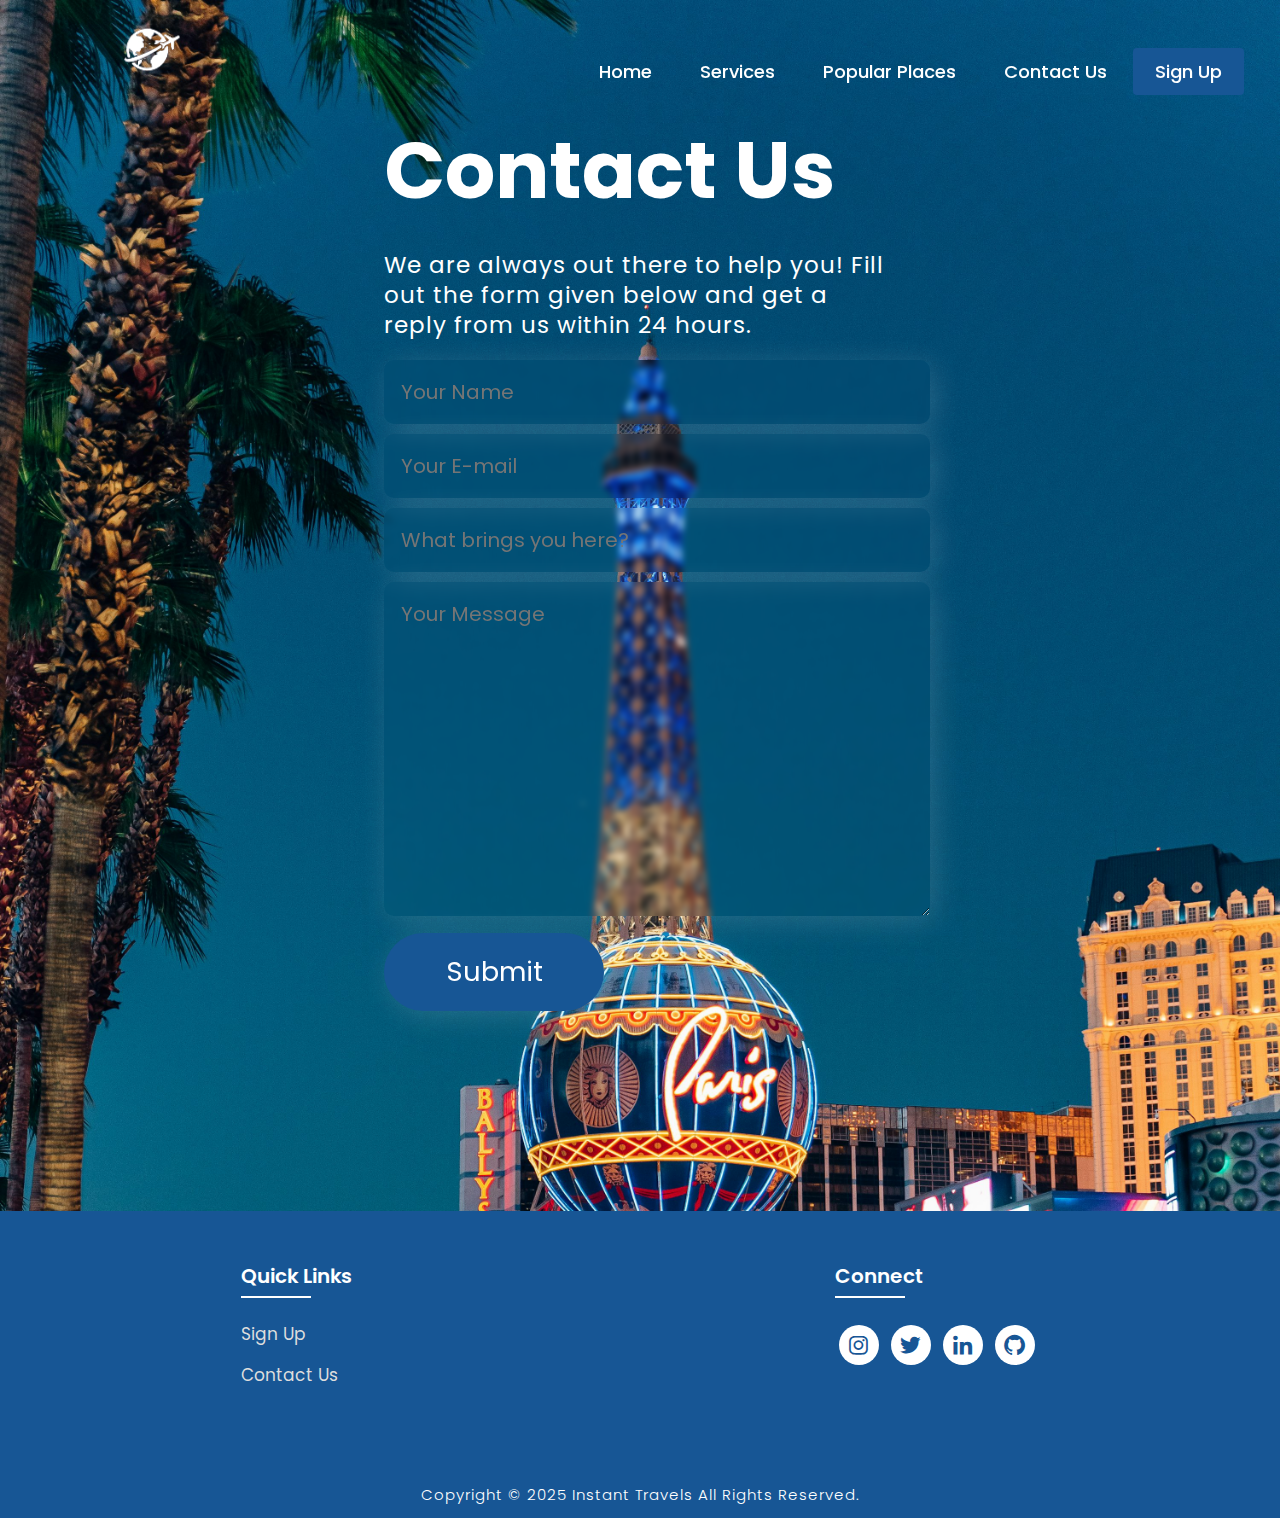
<file: contact.html>
<!DOCTYPE html>
<html lang="en">

<head>
    <meta charset="UTF-8">
    <meta http-equiv="X-UA-Compatible" content="IE=edge">
    <meta name="viewport" content="width=device-width, initial-scale=1.0">
    <title>Contact Us</title>
    <link rel="icon" href="./files/logo2.png">
    <link rel="stylesheet" type="text/css" href="css/style.css">
    <link rel="preconnect" href="https://fonts.googleapis.com">
    <link rel="preconnect" href="https://fonts.gstatic.com" crossorigin>
    <link
        href="https://fonts.googleapis.com/css2?family=Paytone+One&family=Poppins:wght@100;200;300;400;500;600;700;800;900&display=swap"
        rel="stylesheet">
    <link rel="stylesheet" href="https://unpkg.com/boxicons@latest/css/boxicons.min.css">

</head>

<body class="contactbody">
    <nav>
        <img src="./files/logo2.png" class="logo" alt="Logo" title="FirstFlight Travels">
        <ul class="navbar">
            <li>
                <a href="./index.html">Home</a>
                <a href="./index.html#container">Services</a>
                <a href="./index.html#locations">Popular Places</a>
                <!-- <a href="#package">Packages</a> -->
                <a href="./contact.html">Contact Us</a>
                <a href="./SignUp.html" class="button">Sign Up</a>
            </li>
        </ul>
    </nav>

    <section class="contact">
        
        <div class="contact-form">
            
            <h1>Contact Us</h1>
            <p>We are always out there to help you! Fill out the form given below and get a reply from us within 24
                hours.</p>
            <form action="">
                <input type="text" name="myname" placeholder="Your Name" required>
                <input type="email" name="email" placeholder="Your E-mail" required>
                <input type="text" name="subject" placeholder="What brings you here?" required>
                <textarea name="message" cols="30" rows="10" placeholder="Your Message" required></textarea>
                <input type="submit" value="Submit" class="submit-btn">
            </form>
        </div>

    </section>

    <!-- Footer -->

    <section class="footer">
        <div class="foot">
            <div class="footer-content">

                <div class="footlinks">
                    <h4>Quick Links</h4>
                    <ul>
                        <li><a href="./SignUp.html">Sign Up</a></li>
                        <li><a href="./contact.html">Contact Us</a></li>
                    </ul>
                </div>

                <div class="footlinks">
                    <h4>Connect</h4>
                    <div class="social">
                        <a href="https://www.instagram.com/_shrihari_._/" target="_blank"><i
                                class='bx bxl-instagram'></i></a>
                        <a href="https://x.com/_shrihari__" target="_blank"><i
                                class='bx bxl-twitter'></i></a>
                        <a href="https://www.linkedin.com/in/shrihari-v-40626b277/" target="_blank"><i
                                class='bx bxl-linkedin'></i></a>
                        <a href="https://github.com/Shrihari6105" target="_blank"><i class='bx bxl-github'></i></a>
                    </div>
                </div>

            </div>
        </div>

        <div class="end">
            <p>Copyright © 2025 Instant Travels All Rights Reserved.</p>
        </div>
    </section>

</body>

</html>
</file>
<file: css/style.css>
*{
    padding:0;
    margin:0;
    box-sizing:border;
    font-family:'Poppins',sans-serif;
    text-decoration: none;
    list-style: none;
    scroll-behavior: smooth;
}

/* Home page */

.banner{
    width:100%;
    height: 100vh;
    overflow: hidden;
    display: flex;
    justify-content: center;
    align-items: center;
}

.banner video{
    position: absolute;
    top: 0;
    left: 0;
    object-fit: cover;
    width: 100%;
    height: 100%;
    pointer-events: none;
}

.content{
    position: relative;
    z-index: 1;
    width: 100%;
    height: 100vh;
    background-image: linear-gradient(rgba(1, 0, 5, 0.3),rgba(4, 1, 17, 0.3));



}

nav{
    width: 100%;
    position: fixed;
    background-color: transparent;
    /* backdrop-filter: blur(1.5px); */
    /* box-shadow: 5px 5px 30px rgba(0, 0, 0, 15%); */
    display: flex;
    align-items: center;
    justify-content: space-between;
}

nav .logo{
    width: 100px;
    margin: 2vh;
    margin-left: 8%;
}

nav ul li{
    list-style: none;
    display: inline-block;
    margin-left: 40px;
}

.navbar{
    display: flex;
    margin-right: 4vh;
}

.navbar a{
    color: white;
    font-size: 18px;
    padding: 10px 22px;
    border-radius: 4px;
    font-weight: 500;   
    text-decoration: none;
    transition: ease 0.40s;
}

.navbar a:hover,.navbar a.active{
    background: white;
    color: black;
    box-shadow: 5px 10px 30px rgb(85 85 85 / 20%);
    border-radius: 5px;
    
}

nav ul li a{
    text-decoration: none;
    color: rgb(255, 255, 255);
    font-size: 17px;
}

.title{
    text-decoration: none;
    /* display: inline-block; */
    font-size: 4vh;
    color: rgb(255, 255, 255);
    padding: 14px 17px;
    margin-top: 32vh;
    text-align: center;
    vertical-align: center;
}

.title h1{
    font-size: 10vh;
    text-shadow: 2px black;
    transition: ease 0.3s;
}

.title h1:hover{
    color:transparent;
    -webkit-text-stroke: 1px white;
    
}

.button{
    display: inline-block;
    margin-top:5vh;
    font-size: 25px;
    padding: 10px 30px;
    color: white;
    /* background-color:rgb(164, 44, 44); */
    background-color: rgb(23, 86, 149);
    border-radius: 20px;
    text-decoration: none;
    transition: ease 0.30s;
}

.button:hover{
    transform: scale(1.1);
    color: rgb(23, 86, 149);
    background-color: white;
    /* border: 2px solid rgb(42, 37, 68); */
    box-shadow: 5px 10px 30px rgba(0, 0, 0, 2.4);
    padding: 10px 30px;
}

/* Services */

.text h2{
    font-size: 40px;
    font-weight: 650;
    margin-top: 40px;
    margin-bottom: 10px;
    line-height: 2;
    text-align: center;
}

.rowitems{
    display: grid;
    grid-template-columns: repeat(auto-fit,minmax(100px,auto));
    gap: 25px;
    align-items: center;
    text-align: center;
    margin-top: 20px;
    margin-left: 30px ;
    margin-right: 30px;
    margin-bottom:10px ;
}

.container-box{
    border: 1px solid #d3d3d3;
    border-radius: 5px;
    padding: 50px 10px;
    transition: all 0.7s ease 0s;
    cursor: pointer;
}

.container-image img{
    height: 100px;
    width: 100px;
    padding: 10px;
    margin-bottom: 15px;
}

.container-box h4{
    font-size: 20px;
    margin-bottom: 5px;
    font-weight: 550;
}

.container-box p{
    font-size: 16px;
    color: #808080;
}

.container-box:hover{
    transform: translateX(3px);
    box-shadow: 5px 20px 50px rgba(78, 78, 78, 0.1);
    border: 1px solid transparent;
    border-radius: 0px;
}

.scroll {
    position: absolute;
    bottom: 60px; /* Adjust as needed */
    left: 50%;
    transform: translateX(-50%);
}

.scroll a {
    padding-top: 60px;
    display: flex;
    flex-direction: column;
    align-items: center;
    text-decoration: none;
    color: #fff; 
    font-size: 18px; 
    margin-top: 5px;
  }
  .scroll a span {
    position: absolute;
    top: 0;
    left: 50%;
    width: 46px;
    height: 46px;
    margin-left: -23px;
    border: 1px solid #fff;
    border-radius: 100%;
    box-sizing: border-box;
  }
  .scroll a span::after {
    position: absolute;
    top: 50%;
    left: 50%;
    content: '';
    width: 16px;
    height: 16px;
    margin: -12px 0 0 -8px;
    border-left: 1px solid #fff;
    border-bottom: 1px solid #fff;
    -webkit-transform: rotate(-45deg);
    transform: rotate(-45deg);
    box-sizing: border-box;
  }
  .scroll a span::before {
    position: absolute;
    top: 0;
    left: 0;
    z-index: -1;
    content: '';
    width: 44px;
    height: 44px;
    box-shadow: 0 0 0 0 rgba(255,255,255,.1);
    border-radius: 100%;
    opacity: 0;
    -webkit-animation: sdb03 3s infinite;
    animation: sdb03 3s infinite;
    box-sizing: border-box;
  }
  @-webkit-keyframes sdb03 {
    0% {
      opacity: 0;
    }
    30% {
      opacity: 1;
    }
    60% {
      box-shadow: 0 0 0 60px rgba(255,255,255,.1);
      opacity: 0;
    }
    100% {
      opacity: 0;
    }
  }
  @keyframes sdb03 {
    0% {
      opacity: 0;
    }
    30% {
      opacity: 1;
    }
    60% {
      box-shadow: 0 0 0 60px rgba(255,255,255,.1);
      opacity: 0;
    }
    100% {
      opacity: 0;
    }
  }
  

/* Packages */

.package-title{
    text-align: center;
}

.package-title h2{
    font-size: 40px;
    font-weight: 650;
    padding-top: 75px;
    padding-bottom: 10px;
    line-height: 2;
}

.package-content{
    display: flex;
    justify-content: space-around;
    flex-wrap: wrap;
}

.image{
    position: relative;
    transition: all 0.3s cubic-bezier(0.445,0.05,0.55,0.95);
    cursor: pointer;
    filter: brightness(95%);
}

.image img{
    width: 100%;
    height: 500px;
    border-radius: 30px;
}

.image h3{
    color: white;
    position: absolute;
    font-size: 30px;
    font-weight: 600;
    text-align: center;
    top: 10px;
    right: 20px;
}

.dest-content{
    display: flex;
    flex-wrap: wrap;
    justify-content: space-between;
    align-items: center;
    padding-top: 15px;
    margin-bottom: 50px;
}

.location h4{
    font-size: 25px;
    letter-spacing: 1px;
    font-weight: 600;
    margin-bottom: 2px;
}

.pac-details li{
    font-size: 19px;
    color: #4c4c4c;
    margin-left: 15px;
    margin-bottom: 2px;
    list-style-type: disc;
}

.image:hover{
    filter: brightness(120%);
    transform: scale(1.03);
}

/* Locations */

.location-content{
    display: flex;
    flex-wrap: wrap;
    justify-content: center;
    gap: 30px;
}

.col-content{
    position: relative;
    filter:brightness(95%);
    transition: all 0.3s cubic-bezier(0.445,0.05,0.55,0.95);

}

.col-content img{
    margin-bottom: 40px;
    height: 500px;
    border-radius: 27px;
    width: 100%;
    
}

.col-content h5{
    position: absolute;
    font-size: 25px;
    color: white;
    font-weight: 500;
    left: 20px;
    bottom: 105px;
    cursor: pointer;
}

.col-content p{
    position: absolute;
    font-size: 20px;
    color: white;
    left: 20px;
    bottom: 80px;
    cursor: pointer;
}

.col-content:hover{
    filter: brightness(120%);
    transform: scale(1.03);
    cursor: pointer;
}

/* Newsletter */

.newsletter{
    display: flex;
    flex-wrap: wrap;
    align-items: center;
    justify-content: space-around;
}

.newstext h2{
    margin-top: 100px;
    font-size: 38px;
}

.newstext p{
    font-size: 20px;
    color: #4c4c4c;
}

.newsletter form{
    margin-top: 100px;
    width: 100%;
    position: relative;
}

.newsletter form input:first-child{
    display: inline-block;
    width: 300px;
    font-size: 17px;
    outline: none;
    border: none;
    border-radius: 20px;
    padding: 20px 150px 20px 30px;
    box-shadow: 5px 10px 30px rgb(85 85 85 / 20%);
}

.newsletter form input:last-child{
    display: inline-block;
    position: absolute;
    outline: none;
    border: 2px solid transparent;
    border-radius: 20px;
    color: white;
    background-color: rgb(23, 86, 149);
    padding: 14px 30px;
    cursor: pointer;
    font-size: 17px;
    font-weight: 450;
    top: 6px;
    right: 6px;
    transition: ease 0.30s;
}

.newsletter form input:last-child:hover{
    border: 2px solid rgb(23, 86, 149);
    background-color: white;
    color: rgb(23, 86, 149);
}


/* Footer */

.footer{
    margin-top: 80px;
    background-color: rgb(23, 86, 149);
}

.foot{
    padding: 20px 0;
}

.footer-content{
    display: flex;
    flex-wrap: wrap;
    justify-content: space-around;
    
}

.footlinks h4{
    margin-top: 30px;
    font-size: 20px;
    font-weight: 600;
    color: white;
    margin-bottom: 30px;
    position: relative;
}


.footlinks h4::before{
    content: "";
    position: absolute;
    height: 2px;
    width: 70px;
    left: 0;
    bottom: -7px;
    background: white;
}

.footlinks ul li{
    margin-bottom: 15px;
}

.footlinks ul li a{
    font-size: 17px;
    color: #dddddd;
    display: block;
    transition: ease 0.30s;
}

.footlinks ul li a:hover{
    transform: translate(6px);
    color: white;
}

.social a{
    font-size: 25px;
    margin: 4px;
    height: 40px;
    width: 40px;
    color: rgb(23, 86, 149);
    background-color: white;
    display: inline-flex;
    justify-content: center;
    align-items: center;
    border-radius: 20px;
    transition: ease 0.30s;
}

.social a:hover{
    transform: scale(1.2);
}

.end{
    text-align: center;
    padding-top: 60px;
    padding-bottom: 12px;
}

.end p{
    font-size: 15px;
    color: white;
    letter-spacing: 1px;
    font-weight: 300;
}

/* About Us */

.aboutbody{
    background-color: #191919;
}

.about{
    width: 100%;
    padding: 78px 0px;
}

.about img{
    height: auto;
    width: 400px;
}

.abt-text{
    width: 500px;
}

.abt-text h1{
    font-size: 70px;
    color: white;
    margin-bottom: 20px;
    letter-spacing: 1px;
}

.abt-text h1 span{
    color: #fc0050;
    letter-spacing: 1px;
}

.abt-text p{
    color: white;
    font-size: 24px;
    margin-bottom: 45px;
    line-height: 30px;
    letter-spacing: 1px;
}

.main{
    width: 1130px;
    max-width: 95%;
    margin: 0 auto;
    display: flex;
    align-items: center;
    justify-content: space-around;
}

.connectbtn{
    display: inline-block;
    background-color: #fc0050;
    font-size: 18px;
    color: white;
    font-weight: bold;
    padding: 13px 30px;
    border-radius: 30px;
    transition: ease 0.4s;
    border: 2px solid transparent;
    letter-spacing: 1px;
}

.connectbtn:hover{
    background-color: transparent;
    border: 2px solid #fc0050;
    transform: scale(1.1);
}

.connect-section{
    margin-top: 26px;
}


.social-icons a{
    height: 40px;
    width: 40px;
    margin: 4px;
    font-size: 30px;
    color: #101010;
    background-color: white;
    border-radius: 20px;
    display: inline-flex;
    justify-content: center;
    align-items: center;
    transition: ease 0.30s;
}

.social-icons a:hover{
    transform: scale(1.2);
}

/* Contact Us */

.contactbody{
    background-image: url(placeholder.jpeg);
    background-repeat: no-repeat;
    background-size: cover;
    
}

.contact{
    padding: 110px 30%;
    height: 100%;
    min-height: 100vh;
}

.contact-form h1{
    font-size: 80px;
    color: white;
    margin-bottom: 20px;
}


.contact-form p{
    color: white;
    line-height: 30px;
    letter-spacing: 1px;
    font-size: 23px;
    margin-bottom: 20px;
}


.contact-form form input,form textarea{
    width: 100%;
    padding: 17px;
    border: none;
    outline: none;
    background: transparent;
    backdrop-filter: blur(3px);
    box-shadow: 5px 5px 30px rgba(255, 255, 255, 0.15);
    font-size: 20px;
    color: rgb(255, 255, 255);
    margin-bottom: 10px;
    border-radius: 10px;
}

.contact-form form .submit-btn{
    
    display: inline-block;
    background-color: rgb(23, 86, 149);
    font-size: 27px;
    font-weight: 600px;
    border: 2px solid transparent;
    border-radius: 40px;
    width: 220px;
    cursor: pointer;
    transition: ease 0.30s;

}

.contact-form form .submit-btn:hover{
    border: 2px solid rgb(23, 86, 149);
    background-color: transparent;
    transform: scale(1.1);

}

/* Registration Form */
/* 
.register-body{
    background-color: #101010;
    background-repeat: no-repeat;
    background-size: cover;

}

.registration{
    padding: 110px 30%;
    height: 100%;
    min-height: 100vh;
}

.register-form h1{
    font-size: 80px;
    color: white;
    margin-bottom: 20px;
}
.register-form h1 span{
    color: #fc0050;
}

.register-form{
    color: white;
    font-size: 20px;
}

.register-form form input{
    color: white;
    padding: 17px;
    background-color: #191919;
    font-size: 20px;
    outline: none;
    border: none;
    border-radius: 10px;
    margin-bottom: 20px;
    
}
.register-form h4{
    font-size: 22px;
    font-weight: 500;
    margin-top: 20px;
    color: #fc0050;
}


.register-form form .submitbtn{
    display: inline-block;
    background-color: #fc0050;
    font-size: 27px;
    font-weight: 600px;
    border: 2px solid transparent;
    border-radius: 60px;
    width: 220px;
    cursor: pointer;
    transition: ease 0.30s;
}

.register-form form .submitbtn:hover{
    border: 2px solid #fc0050;
    background-color: transparent;
    transform: scale(1.1);
}


.location-body{
    background-color: #191919;
    color: white;
}

.location-section{
    padding: 110px;
    height: 100%;
    min-height: 100vh;
}

.location-heading h1{
    margin-top: 20px;
    font-size: 60px;
    margin-bottom: 20px;
}

.location-heading h1 span{
    color: #fc0050;
}

.location-detail h1{
    padding-top: 60px;
    color: #fc0050;
    font-size: 40px;
}

.location-detail p{
    font-size: 20px;
    margin-top: 40px;
    margin-bottom: 10px;
}

.location-img img{
    display: grid;
    grid-template-columns: repeat(3, 1fr); 
    grid-template-rows: repeat(2, auto);
    align-items: center;
    gap: 2.5rem;
    margin-top: 5rem;
}

.stars i{
    font-size: 20px;
    color: rgb(197, 167, 44);
} */
</file>
